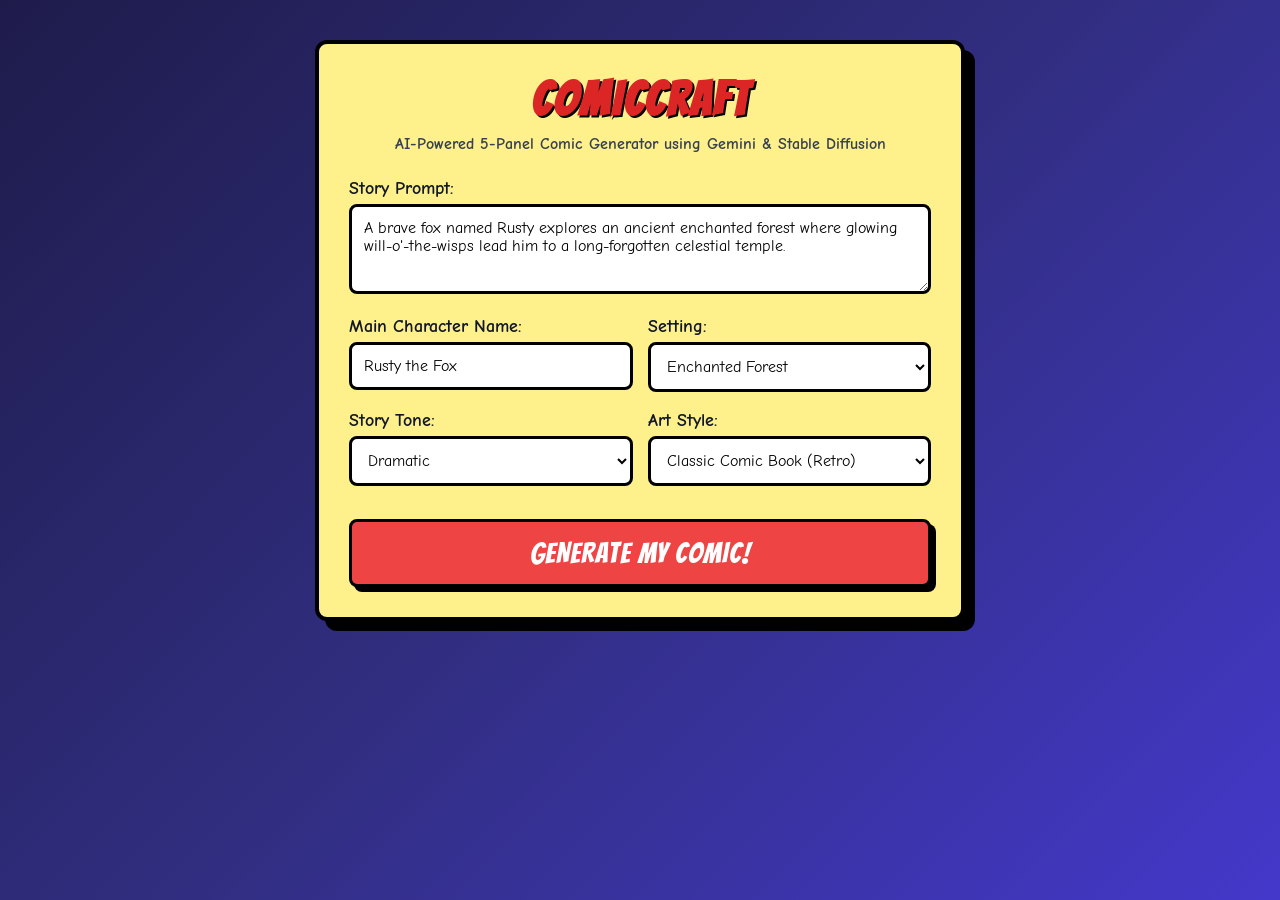
<file: python_backend/templates/index.html>
<!DOCTYPE html>
<html lang="en">
<head>
  <meta charset="UTF-8">
  <meta name="viewport" content="width=device-width, initial-scale=1.0">
  <title>ComicCraft - AI Comic Story Creator</title>
  <link href="https://fonts.googleapis.com/css2?family=Bangers&family=Comic+Neue:wght@400;700&display=swap" rel="stylesheet">
  <style>
    body {
      margin: 0;
      font-family: 'Comic Neue', cursive, sans-serif;
      background: linear-gradient(135deg, #1e1b4b 0%, #312e81 50%, #4338ca 100%);
      min-height: 100vh;
      color: #1f2937;
      display: flex;
      flex-direction: column;
      align-items: center;
      padding: 40px 20px;
      box-sizing: border-box;
    }
    .container {
      max-width: 650px;
      width: 100%;
      background: #fef08a;
      border: 4px solid #000;
      box-shadow: 10px 10px 0px #000;
      border-radius: 12px;
      padding: 30px;
      box-sizing: border-box;
    }
    h1 {
      font-family: 'Bangers', cursive;
      font-size: 3rem;
      text-align: center;
      margin: 0 0 10px 0;
      letter-spacing: 2px;
      color: #dc2626;
      text-shadow: 2px 2px 0px #000;
    }
    .subtitle {
      text-align: center;
      font-weight: bold;
      margin-bottom: 25px;
      color: #374151;
    }
    .form-group {
      margin-bottom: 18px;
    }
    label {
      display: block;
      font-weight: bold;
      font-size: 1.1rem;
      margin-bottom: 6px;
      color: #111827;
    }
    input[type="text"], textarea, select {
      width: 100%;
      padding: 12px;
      border: 3px solid #000;
      border-radius: 8px;
      box-sizing: border-box;
      font-family: inherit;
      font-size: 1rem;
      background: #fff;
    }
    textarea {
      resize: vertical;
      min-height: 90px;
    }
    .row {
      display: flex;
      gap: 15px;
    }
    .col {
      flex: 1;
    }
    button.submit-btn {
      width: 100%;
      padding: 16px;
      background: #ef4444;
      color: #fff;
      font-family: 'Bangers', cursive;
      font-size: 1.8rem;
      letter-spacing: 1px;
      border: 3px solid #000;
      box-shadow: 5px 5px 0px #000;
      border-radius: 8px;
      cursor: pointer;
      transition: all 0.15s ease-in-out;
      margin-top: 15px;
    }
    button.submit-btn:hover {
      background: #dc2626;
      transform: translate(-2px, -2px);
      box-shadow: 7px 7px 0px #000;
    }
  </style>
</head>
<body>
  <div class="container">
    <h1>COMICCRAFT</h1>
    <div class="subtitle">AI-Powered 5-Panel Comic Generator using Gemini & Stable Diffusion</div>
    <form action="/generate" method="POST">
      <div class="form-group">
        <label for="story_prompt">Story Prompt:</label>
        <textarea id="story_prompt" name="story_prompt" placeholder="e.g., A brave fox exploring an enchanted forest to find the lost starlight gem..." required>A brave fox named Rusty explores an ancient enchanted forest where glowing will-o'-the-wisps lead him to a long-forgotten celestial temple.</textarea>
      </div>
      <div class="row">
        <div class="col form-group">
          <label for="character_name">Main Character Name:</label>
          <input type="text" id="character_name" name="character_name" value="Rusty the Fox" required>
        </div>
        <div class="col form-group">
          <label for="setting">Setting:</label>
          <select id="setting" name="setting">
            <option value="Enchanted Forest" selected>Enchanted Forest</option>
            <option value="Cyberpunk City">Cyberpunk City</option>
            <option value="High School">High School</option>
            <option value="Space Station">Space Station</option>
            <option value="Ancient Ruins">Ancient Ruins</option>
          </select>
        </div>
      </div>
      <div class="row">
        <div class="col form-group">
          <label for="tone">Story Tone:</label>
          <select id="tone" name="tone">
            <option value="Dramatic" selected>Dramatic</option>
            <option value="Light-hearted / Funny">Light-hearted / Funny</option>
            <option value="Poetic & Mysterious">Poetic & Mysterious</option>
            <option value="Action Heroic">Action Heroic</option>
          </select>
        </div>
        <div class="col form-group">
          <label for="art_style">Art Style:</label>
          <select id="art_style" name="art_style">
            <option value="Comic Book" selected>Classic Comic Book (Retro)</option>
            <option value="Anime">Manga / Anime</option>
            <option value="Pixel Art">16-bit Pixel Art</option>
            <option value="Realistic">Realistic Graphic Novel</option>
            <option value="Dark Noir">Dark Noir</option>
          </select>
        </div>
      </div>
      <button type="submit" class="submit-btn">GENERATE MY COMIC!</button>
    </form>
  </div>
</body>
</html>
</file>
